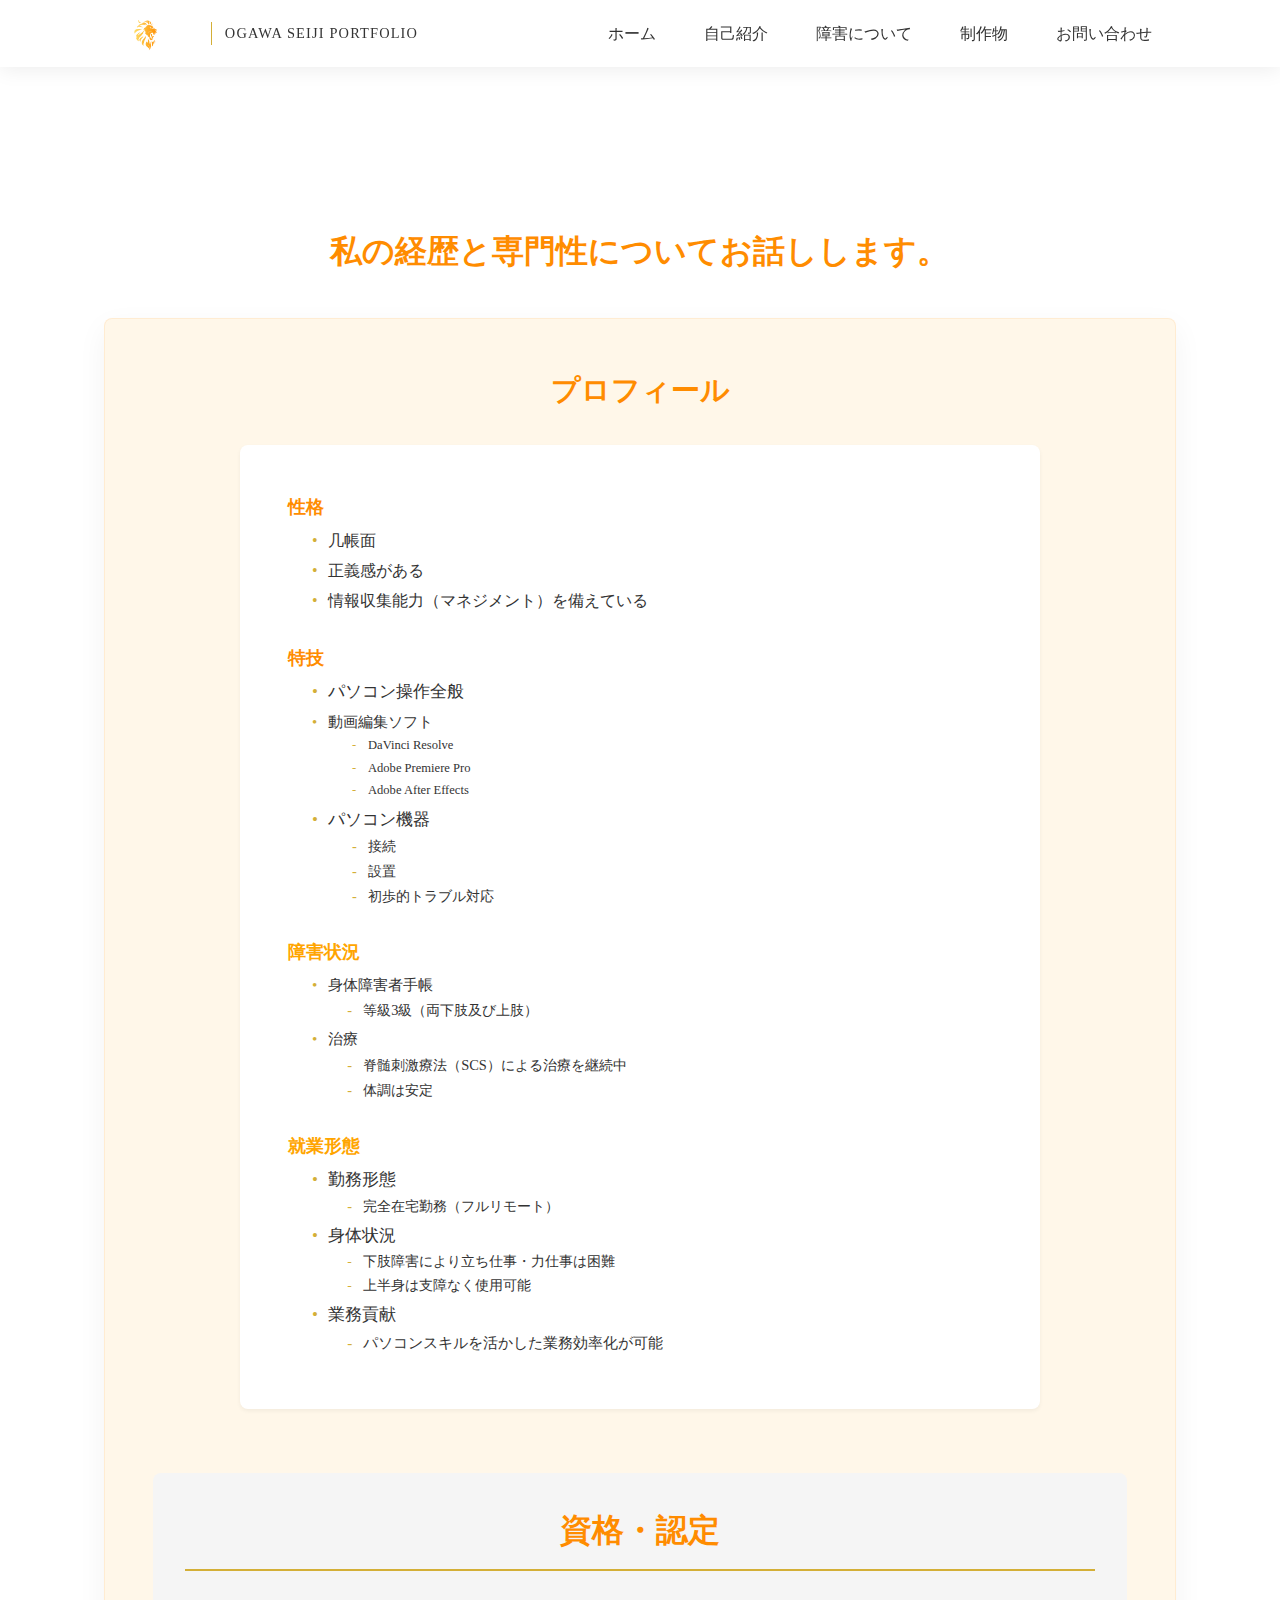
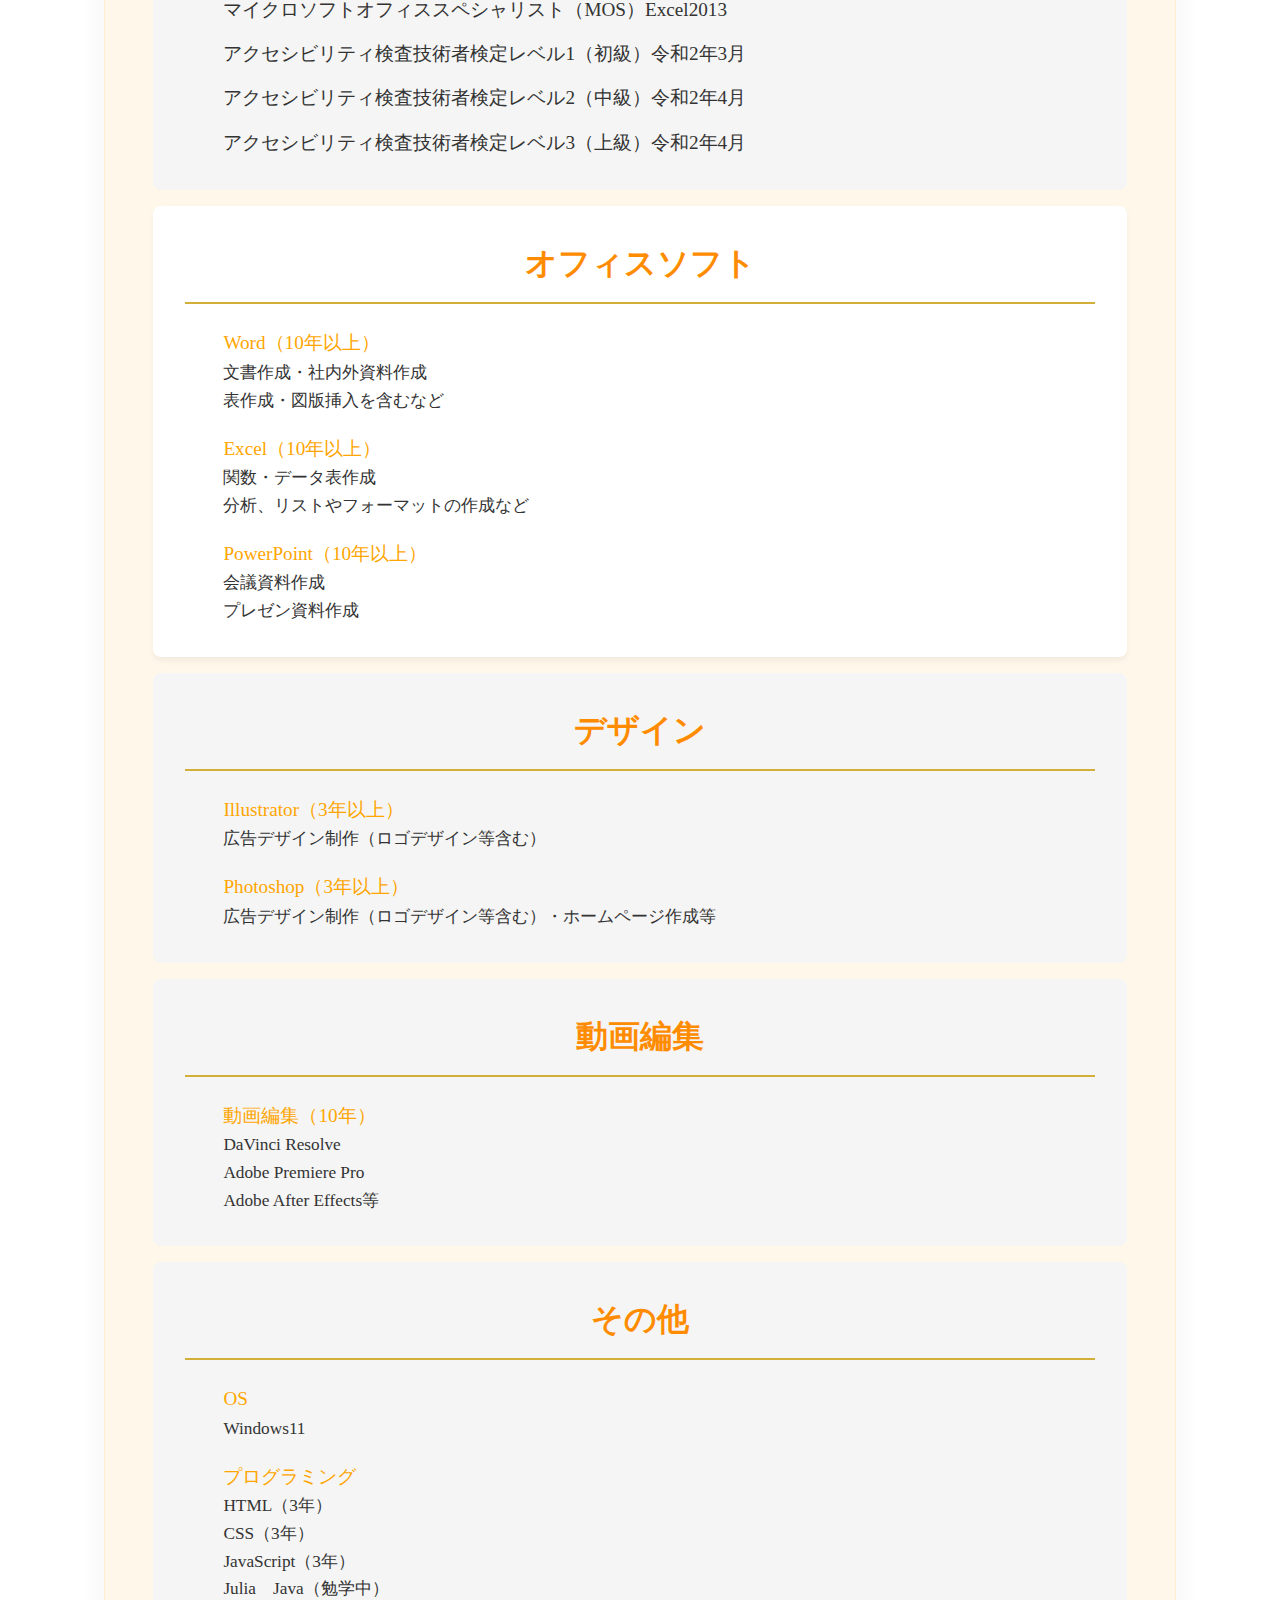
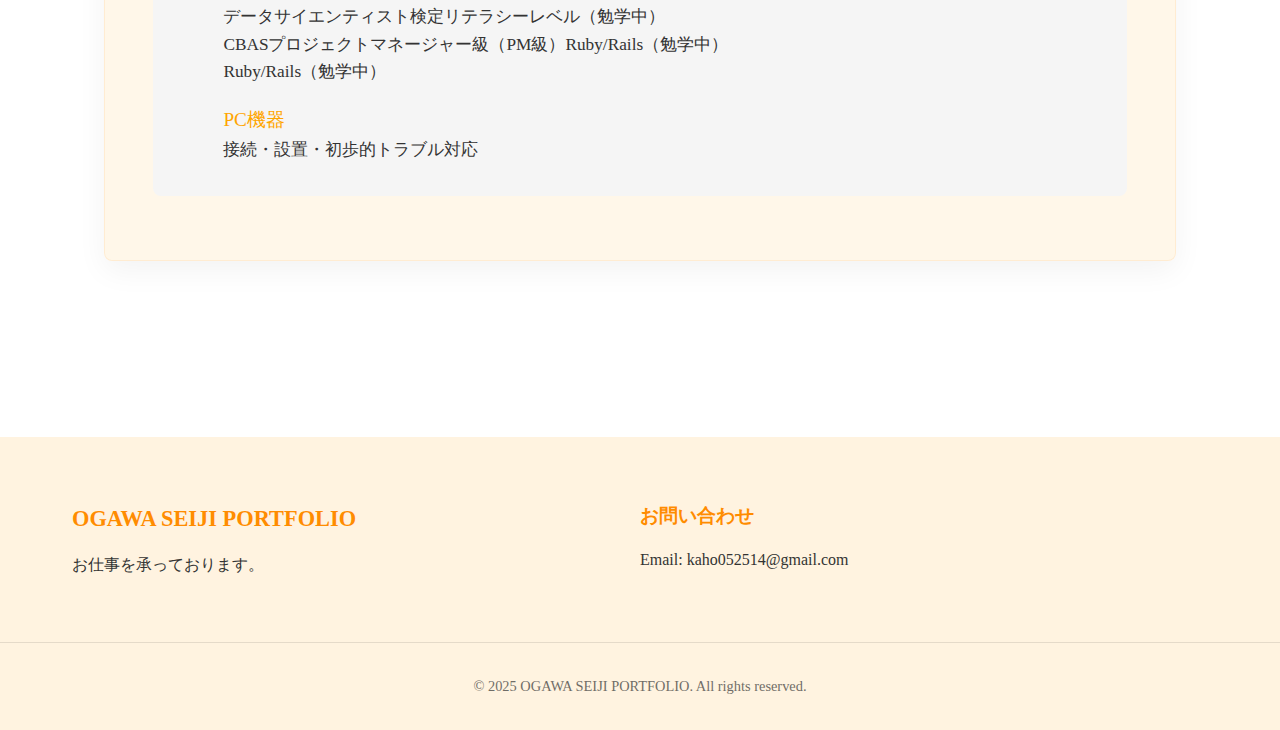
<file: about.html>
<!DOCTYPE html>
<html lang="ja">
<head>
    <meta charset="UTF-8">
    <meta name="viewport" content="width=device-width, initial-scale=1.0">
    <title>自己紹介 - OGAWA SEIJI PORTFOLIO</title>
    <link rel="stylesheet" href="styles.css">
    <link rel="canonical" href="/about.html" />
    <meta property="og:url" content="/about.html" />
</head>
<body>
    <header>
        <nav>
            <div class="logo">
                <img src="2024-12-02_21h39_19.png" alt="ロゴ">
                <h1 class="site-title">OGAWA SEIJI PORTFOLIO</h1>
            </div>
            <ul class="nav-links">
                <li><a href="index.html">ホーム</a></li>
                <li><a href="about.html" class="active">自己紹介</a></li>
                <li><a href="disability.html">障害について</a></li>
                <li><a href="works.html">制作物</a></li>
                <li><a href="contact.html">お問い合わせ</a></li>
            </ul>
        </nav>
    </header>

    <main>
        <div class="background-decoration"></div>
        <section class="section about-section">
            <h2>私の経歴と専門性についてお話しします。</h2>

            <div class="content">
                <section class="about-intro">
                    <h3>プロフィール</h3>
                    <div class="profile-content">
                        <ul class="profile-list">
                            <li>性格
                                <ul style="font-size: 1.2em;">
                                    <li style="font-size: 0.75em;">几帳面</li>
                                    <li style="font-size: 0.75em;">正義感がある</li>
                                    <li style="font-size: 0.75em;">情報収集能力（マネジメント）を備えている</li>
                                </ul>
                            </li>
                            <li>特技
                                <ul style="font-size: 1.2em;">
                                    <li style="font-size: 0.8em;">パソコン操作全般</li>
                                    <li style="font-size: 0.7em;">動画編集ソフト
                                        <ul>
                                            <li style="font-size: 0.85em;">DaVinci Resolve</li>
                                            <li style="font-size: 0.85em;">Adobe Premiere Pro</li>
                                            <li style="font-size: 0.85em;">Adobe After Effects</li>
                                        </ul>
                                    </li>
                                    <li style="font-size: 0.8em;">パソコン機器
                                        <ul>
                                            <li style="font-size: 0.85em;">接続</li>
                                            <li style="font-size: 0.85em;">設置</li>
                                            <li style="font-size: 0.85em;">初歩的トラブル対応</li>
                                        </ul>
                                    </li>
                                </ul>
                            </li>
                            <li style="color: #FFA500;">障害状況
                                <ul style="font-size: 1.2em;">
                                    <li>身体障害者手帳
                                        <ul>
                                            <li style="font-size: 0.95em;">等級3級（両下肢及び上肢）</li>
                                        </ul>
                                    </li>
                                    <li>治療
                                        <ul>
                                            <li style="font-size: 0.95em;">脊髄刺激療法（SCS）による治療を継続中</li>
                                            <li style="font-size: 0.95em;">体調は安定</li>
                                        </ul>
                                    </li>
                                </ul>
                            </li>
                            <li style="color: #FFA500;">就業形態
                                <ul style="font-size: 1.2em;">
                                    <li style="font-size: 0.8em;">勤務形態
                                        <ul>
                                            <li style="font-size: 0.85em;">完全在宅勤務（フルリモート）</li>
                                        </ul>
                                    </li>
                                    <li style="font-size: 0.8em;">身体状況
                                        <ul>
                                            <li style="font-size: 0.8em;">下肢障害により立ち仕事・力仕事は困難</li>
                                            <li style="font-size: 0.8em;">上半身は支障なく使用可能</li>
                                        </ul>
                                    </li>
                                    <li style="font-size: 0.8em;">業務貢献
                                        <ul>
                                            <li style="font-size: 0.9em;">パソコンスキルを活かした業務効率化が可能</li>
                                        </ul>
                                    </li>
                                </ul>
                            </li>
                        </ul>
                    </div>
                </section>



                <section class="skill-category" style="margin-top: 2em;">
                    <h3 style="text-align: center;">資格・認定</h3>
                    <ul style="text-align: left; font-size: 1.2em; list-style-type: none; margin-left: 2em;">
                        <li style="margin-top: 0.7em;">マイクロソフトオフィススペシャリスト（MOS）Excel2013</li>
                        <li style="margin-top: 0.7em;">アクセシビリティ検査技術者検定レベル1（初級）令和2年3月</li>
                        <li style="margin-top: 0.7em;">アクセシビリティ検査技術者検定レベル2（中級）令和2年4月</li>
                        <li style="margin-top: 0.7em;">アクセシビリティ検査技術者検定レベル3（上級）令和2年4月</li>
                    </ul>
                </section>

                <section class="skill-category">
                    <h3 style="text-align: center;">オフィスソフト</h3>
                    <ul style="text-align: left; font-size: 1.2em; list-style-type: none; margin-left: 2em;">
                        <li style="margin-top: 1em; color: #FFA500;">Word（10年以上）</li>
                        <li style="font-size: 0.9em;">文書作成・社内外資料作成</li>
                        <li style="font-size: 0.9em;">表作成・図版挿入を含むなど</li>
                        <li style="margin-top: 1em; color: #FFA500;">Excel（10年以上）</li>
                        <li style="font-size: 0.9em;">関数・データ表作成</li>
                        <li style="font-size: 0.9em;">分析、リストやフォーマットの作成など</li>
                        <li style="margin-top: 1em; color: #FFA500;">PowerPoint（10年以上）</li>
                        <li style="font-size: 0.9em;">会議資料作成</li>
                        <li style="font-size: 0.9em;">プレゼン資料作成</li>
                    </ul>
                </section>

                <section class="skill-category">
                    <h3 style="text-align: center;">デザイン</h3>
                    <ul style="text-align: left; font-size: 1.2em; list-style-type: none; margin-left: 2em;">
                        <li style="margin-top: 1em; color: #FFA500;">Illustrator（3年以上）</li>
                        <li style="font-size: 0.9em;">広告デザイン制作（ロゴデザイン等含む）</li>
                        <li style="margin-top: 1em; color: #FFA500;">Photoshop（3年以上）</li>
                        <li style="font-size: 0.9em;">広告デザイン制作（ロゴデザイン等含む）・ホームページ作成等</li>
                    </ul>
                </section>

                <section class="skill-category">
                    <h3 style="text-align: center;">動画編集</h3>
                    <ul style="text-align: left; font-size: 1.2em; list-style-type: none; margin-left: 2em;">
                        <li style="margin-top: 1em; color: #FFA500;">動画編集（10年）</li>
                        <li style="font-size: 0.9em;">DaVinci Resolve</li>
                        <li style="font-size: 0.9em;">Adobe Premiere Pro</li>
                        <li style="font-size: 0.9em;">Adobe After Effects等</li>
                    </ul>
                </section>

                <section class="skill-category">
                    <h3 style="text-align: center;">その他</h3>
                    <ul style="text-align: left; font-size: 1.2em; list-style-type: none; margin-left: 2em;">
                        <li style="margin-top: 1em; color: #FFA500;">OS</li>
                        <li style="font-size: 0.9em;">Windows11</li>
                        <li style="margin-top: 1em; color: #FFA500;">プログラミング</li>
                        <li style="font-size: 0.9em;">HTML（3年）</li>
                        <li style="font-size: 0.9em;">CSS（3年）</li>
                        <li style="font-size: 0.9em;">JavaScript（3年）</li>
                        <li style="font-size: 0.9em;">Julia　Java（勉学中）</li>
                        <li style="font-size: 0.9em;">データサイエンティスト検定リテラシーレベル（勉学中）</li>
                        <li style="font-size: 0.9em;">CBASプロジェクトマネージャー級（PM級）Ruby/Rails（勉学中）</li>
                        <li style="font-size: 0.9em;">Ruby/Rails（勉学中）</li>
                        <li style="margin-top: 1em; color: #FFA500;">PC機器</li>
                        <li style="font-size: 0.9em;">接続・設置・初歩的トラブル対応</li>
                    </ul>
                </section>

    </main>
    <footer class="footer">
        <div class="footer-content">
            <div class="footer-info">
                <h3>OGAWA SEIJI PORTFOLIO</h3>
                <p>お仕事を承っております。</p>
            </div>

            <div class="footer-contact">
                <h4>お問い合わせ</h4>
                <p>Email: kaho052514@gmail.com</p>
            </div>
        </div>
        <div class="footer-bottom">
            <p>&copy; 2025 OGAWA SEIJI PORTFOLIO. All rights reserved.</p>
        </div>
    </footer>

</body>
</html>
</file>
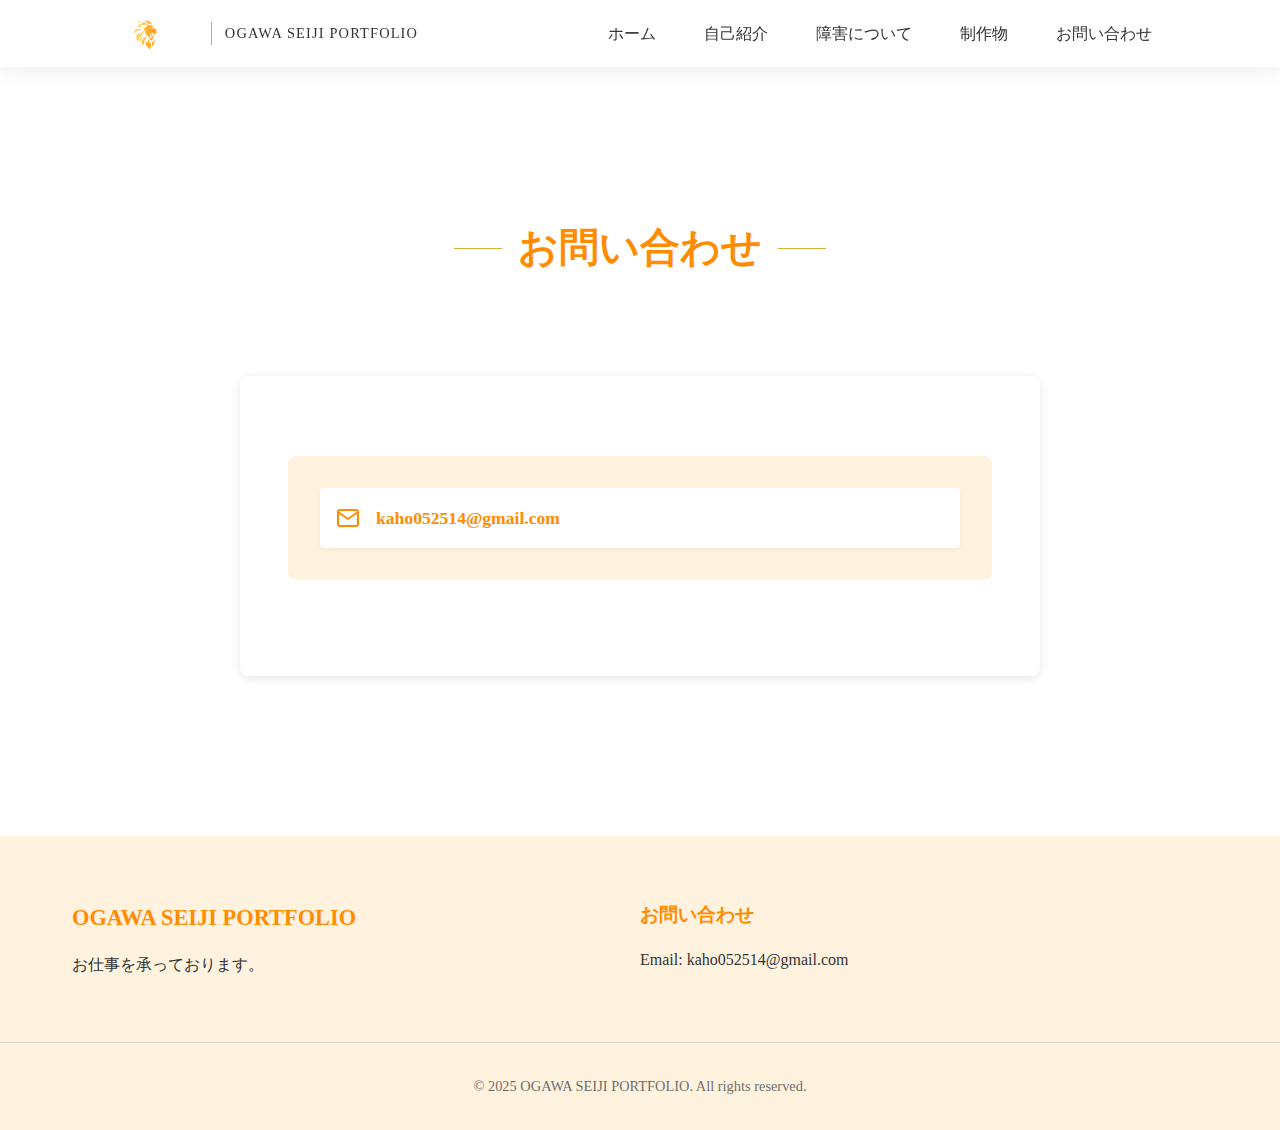
<file: contact.html>
<!DOCTYPE html>
<html lang="ja">
  <head>
    <meta charset="UTF-8" />
    <meta name="viewport" content="width=device-width, initial-scale=1.0" />
    <title>お問い合わせ - OGAWA SEIJI PORTFOLIO</title>
    <link rel="stylesheet" href="styles.css" />
    <link rel="canonical" href="/contact.html" />
    <meta property="og:url" content="/contact.html" />
  </head>
  <body>
    <header>
      <nav>
        <div class="logo">
          <img src="2024-12-02_21h39_19.png" alt="ロゴ" />
          <h1 class="site-title">OGAWA SEIJI PORTFOLIO</h1>
        </div>
        <ul class="nav-links">
          <li><a href="index.html">ホーム</a></li>
          <li><a href="about.html">自己紹介</a></li>
          <li><a href="disability.html">障害について</a></li>
          <li><a href="works.html">制作物</a></li>
          <li><a href="contact.html" class="active">お問い合わせ</a></li>
        </ul>
      </nav>
    </header>

    <main>
      <section class="section contact-section">
        <h2>お問い合わせ</h2>
        <div class="contact-container">
          <div class="contact-info">
            <div class="contact-methods">
              <div class="contact-method">
                <img src="email-icon.svg" alt="メールアイコン" class="contact-icon" />
                <a href="mailto:kaho052514@gmail.com" class="contact-link"> kaho052514@gmail.com </a>
              </div>
            </div>
          </div>
        </div>
      </section>
    </main>

    <footer class="footer">
      <div class="footer-content">
        <div class="footer-info">
          <h3>OGAWA SEIJI PORTFOLIO</h3>
          <p>お仕事を承っております。</p>
        </div>

        <div class="footer-contact">
          <h4>お問い合わせ</h4>
          <p>Email: kaho052514@gmail.com</p>
        </div>
      </div>
      <div class="footer-bottom">
        <p>&copy; 2025 OGAWA SEIJI PORTFOLIO. All rights reserved.</p>
      </div>
    </footer>
  </body>
</html>
</file>
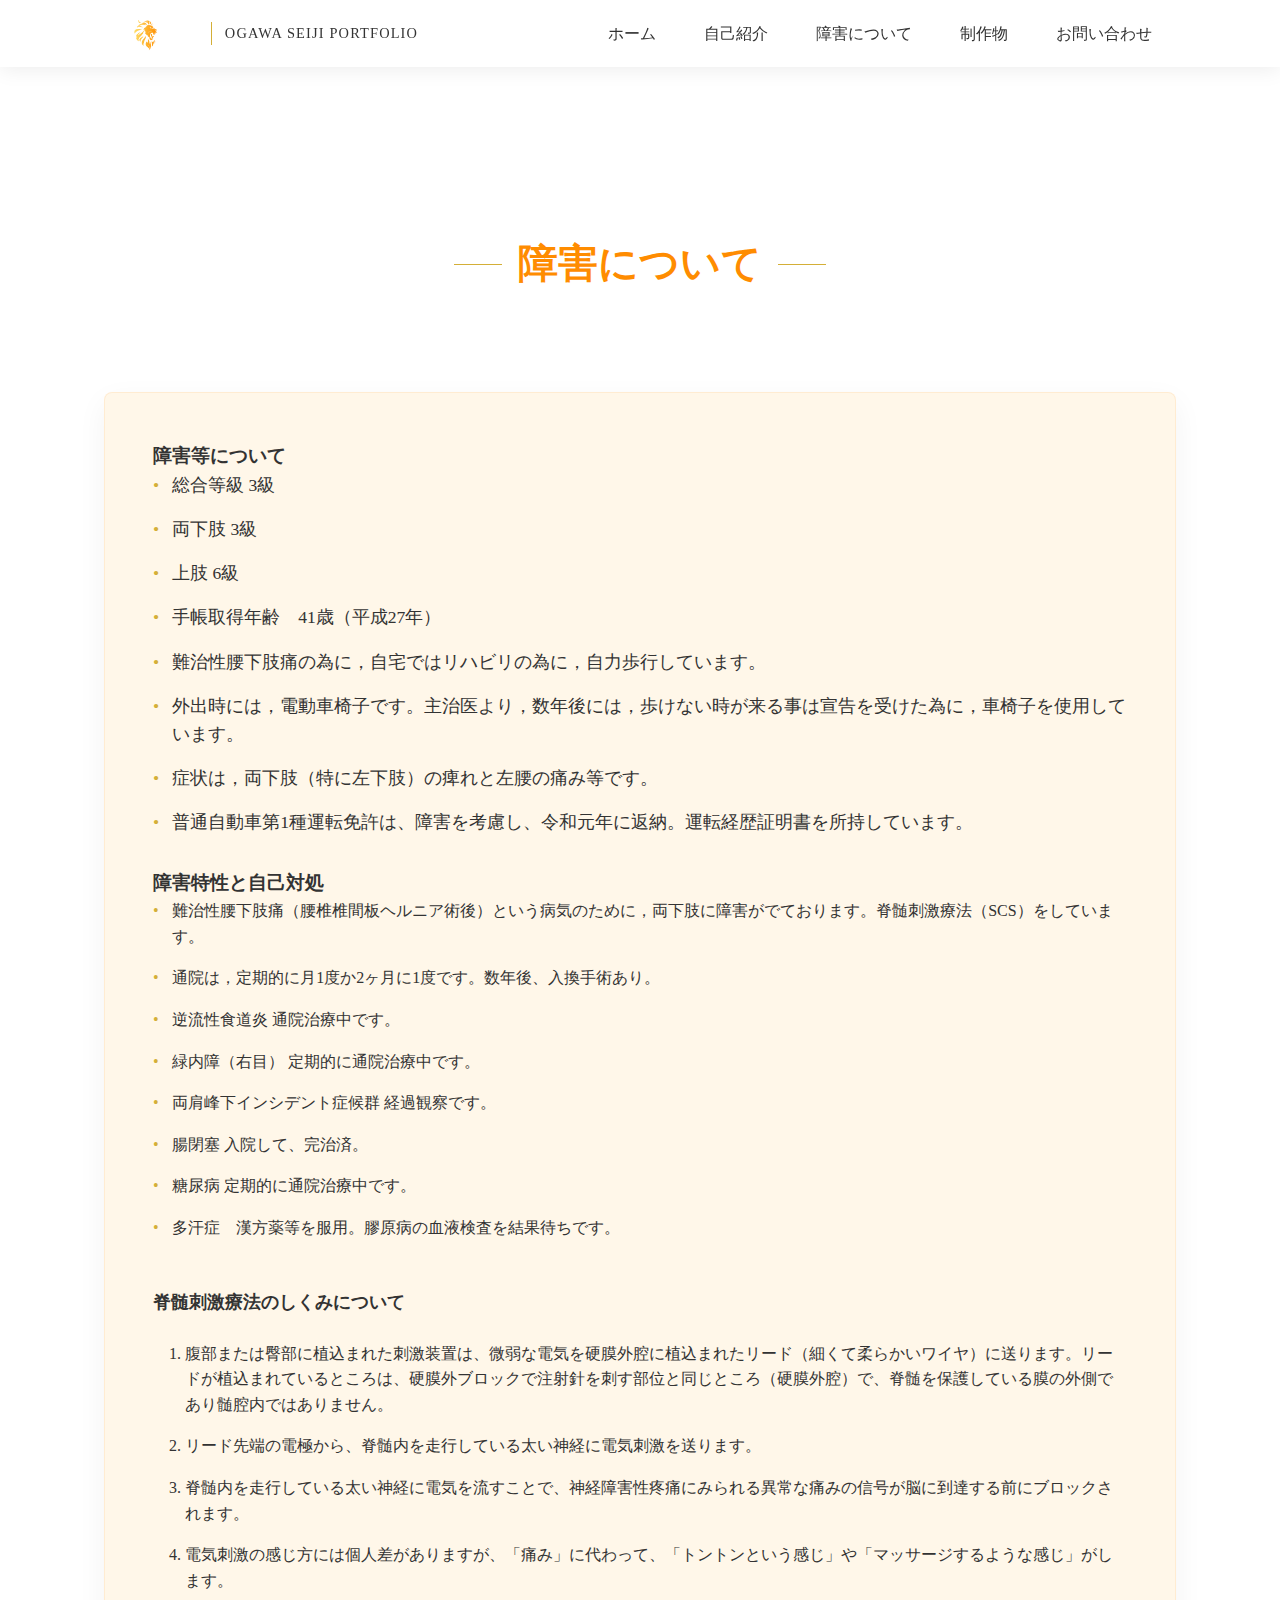
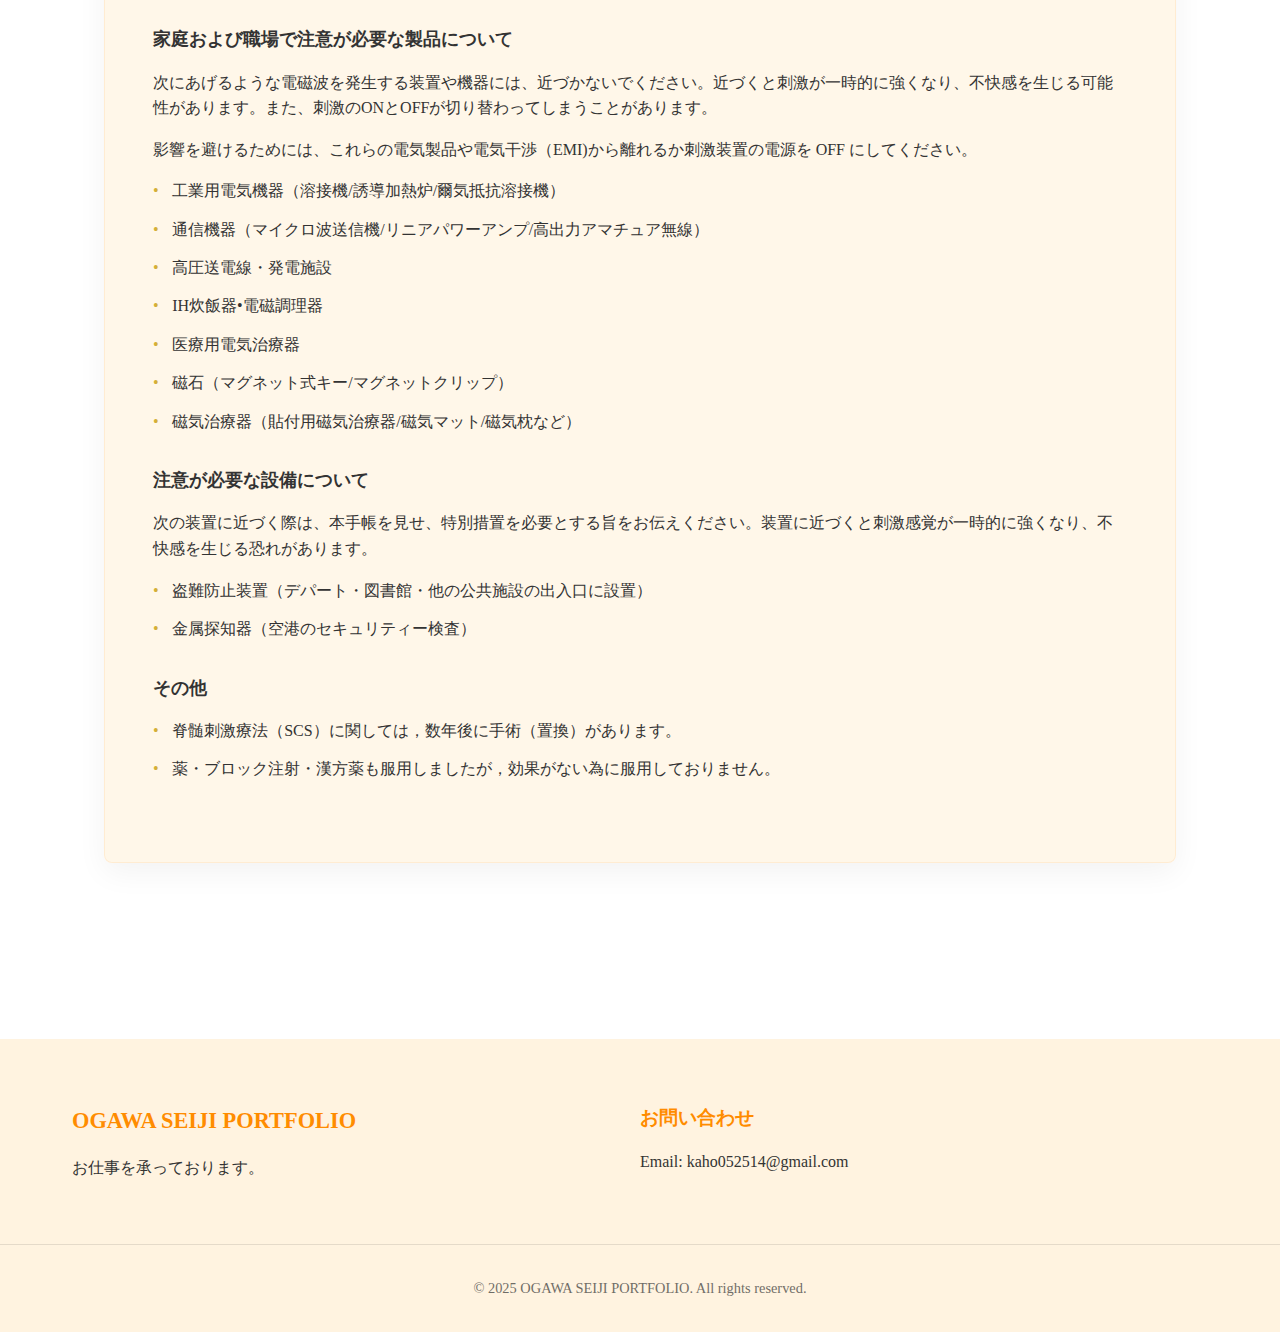
<file: disability.html>
<!DOCTYPE html>
<html lang="ja">
  <head>
    <meta charset="UTF-8" />
    <meta name="viewport" content="width=device-width, initial-scale=1.0" />
    <title>障害について - seiji-portfolio.com</title>
    <link rel="stylesheet" href="styles.css" />
    <link rel="canonical" href="https://seiji-portfolio.com/disability.html" />
    <meta property="og:url" content="https://seiji-portfolio.com/disability.html" />
  </head>
  <body>
    <header>
      <nav>
        <div class="logo">
          <img src="2024-12-02_21h39_19.png" alt="ロゴ" />
          <h1 class="site-title">OGAWA SEIJI PORTFOLIO</h1>
        </div>
        <ul class="nav-links">
          <li><a href="index.html">ホーム</a></li>
          <li><a href="about.html">自己紹介</a></li>
          <li><a href="disability.html" class="active">障害について</a></li>
          <li><a href="works.html">制作物</a></li>
          <li><a href="contact.html">お問い合わせ</a></li>
        </ul>
      </nav>
    </header>

    <main>
      <div class="background-decoration"></div>
      <section class="section disability-section">
        <h2>障害について</h2>
        <div class="content">
          <section class="disability-description">
            <h3>障害等について</h3>
            <div class="disability-details">
              <ul class="disability-list">
                <li>総合等級 3級</li>
                <li>両下肢 3級</li>
                <li>上肢 6級</li>
                <li>手帳取得年齢　41歳（平成27年）</li>
                <li>難治性腰下肢痛の為に，自宅ではリハビリの為に，自力歩行しています。</li>
                <li>外出時には，電動車椅子です。主治医より，数年後には，歩けない時が来る事は宣告を受けた為に，車椅子を使用しています。</li>
                <li>症状は，両下肢（特に左下肢）の痺れと左腰の痛み等です。</li>
                <li>普通自動車第1種運転免許は、障害を考慮し、令和元年に返納。運転経歴証明書を所持しています。</li>
              </ul>
            </div>
          </section>

          <section class="disability-characteristics">
            <h3>障害特性と自己対処</h3>
            <ul>
              <li>難治性腰下肢痛（腰椎椎間板ヘルニア術後）という病気のために，両下肢に障害がでております。脊髄刺激療法（SCS）をしています。</li>
              <li>通院は，定期的に月1度か2ヶ月に1度です。数年後、入換手術あり。</li>
              <li>逆流性食道炎 通院治療中です。</li>
              <li>緑内障（右目） 定期的に通院治療中です。</li>
              <li>両肩峰下インシデント症候群 経過観察です。</li>
              <li>腸閉塞 入院して、完治済。</li>
              <li>糖尿病 定期的に通院治療中です。</li>
              <li>多汗症　漢方薬等を服用。膠原病の血液検査を結果待ちです。</li>
            </ul>
          </section>

          <section class="scs-therapy">
            <h3>脊髄刺激療法のしくみについて</h3>
            <div class="scs-mechanism">
              <ol class="mechanism-list">
                <li>腹部または臀部に植込まれた刺激装置は、微弱な電気を硬膜外腔に植込まれたリード（細くて柔らかいワイヤ）に送ります。リードが植込まれているところは、硬膜外ブロックで注射針を刺す部位と同じところ（硬膜外腔）で、脊髄を保護している膜の外側であり髄腔内ではありません。</li>
                <li>リード先端の電極から、脊髄内を走行している太い神経に電気刺激を送ります。</li>
                <li>脊髄内を走行している太い神経に電気を流すことで、神経障害性疼痛にみられる異常な痛みの信号が脳に到達する前にブロックされます。</li>
                <li>電気刺激の感じ方には個人差がありますが、「痛み」に代わって、「トントンという感じ」や「マッサージするような感じ」がします。</li>
              </ol>
            </div>

            <h4>家庭および職場で注意が必要な製品について</h4>
            <p class="caution-note">次にあげるような電磁波を発生する装置や機器には、近づかないでください。近づくと刺激が一時的に強くなり、不快感を生じる可能性があります。また、刺激のONとOFFが切り替わってしまうことがあります。</p>
            <p class="caution-note">影響を避けるためには、これらの電気製品や電気干渉（EMI)から離れるか刺激装置の電源を OFF にしてください。</p>
            <ul class="caution-list">
              <li>工業用電気機器（溶接機/誘導加熱炉/爾気抵抗溶接機）</li>
              <li>通信機器（マイクロ波送信機/リニアパワーアンプ/高出力アマチュア無線）</li>
              <li>高圧送電線・発電施設</li>
              <li>IH炊飯器•電磁調理器</li>
              <li>医療用電気治療器</li>
              <li>磁石（マグネット式キー/マグネットクリップ）</li>
              <li>磁気治療器（貼付用磁気治療器/磁気マット/磁気枕など）</li>
            </ul>

            <h4>注意が必要な設備について</h4>
            <p class="caution-note">次の装置に近づく際は、本手帳を見せ、特別措置を必要とする旨をお伝えください。装置に近づくと刺激感覚が一時的に強くなり、不快感を生じる恐れがあります。</p>
            <ul class="caution-list">
              <li>盗難防止装置（デパート・図書館・他の公共施設の出入口に設置）</li>
              <li>金属探知器（空港のセキュリティー検査）</li>
            </ul>

            <h4>その他</h4>
            <ul class="other-list">
              <li>脊髄刺激療法（SCS）に関しては，数年後に手術（置換）があります。</li>
              <li>薬・ブロック注射・漢方薬も服用しましたが，効果がない為に服用しておりません。</li>
            </ul>
          </section>
        </div>
      </section>
    </main>
    <footer class="footer">
      <div class="footer-content">
        <div class="footer-info">
          <h3>OGAWA SEIJI PORTFOLIO</h3>
          <p>お仕事を承っております。</p>
        </div>

        <div class="footer-contact">
          <h4>お問い合わせ</h4>
          <p>Email: kaho052514@gmail.com</p>
        </div>
      </div>
      <div class="footer-bottom">
        <p>&copy; 2025 OGAWA SEIJI PORTFOLIO. All rights reserved.</p>
      </div>
    </footer>
  </body>
</html>
</file>
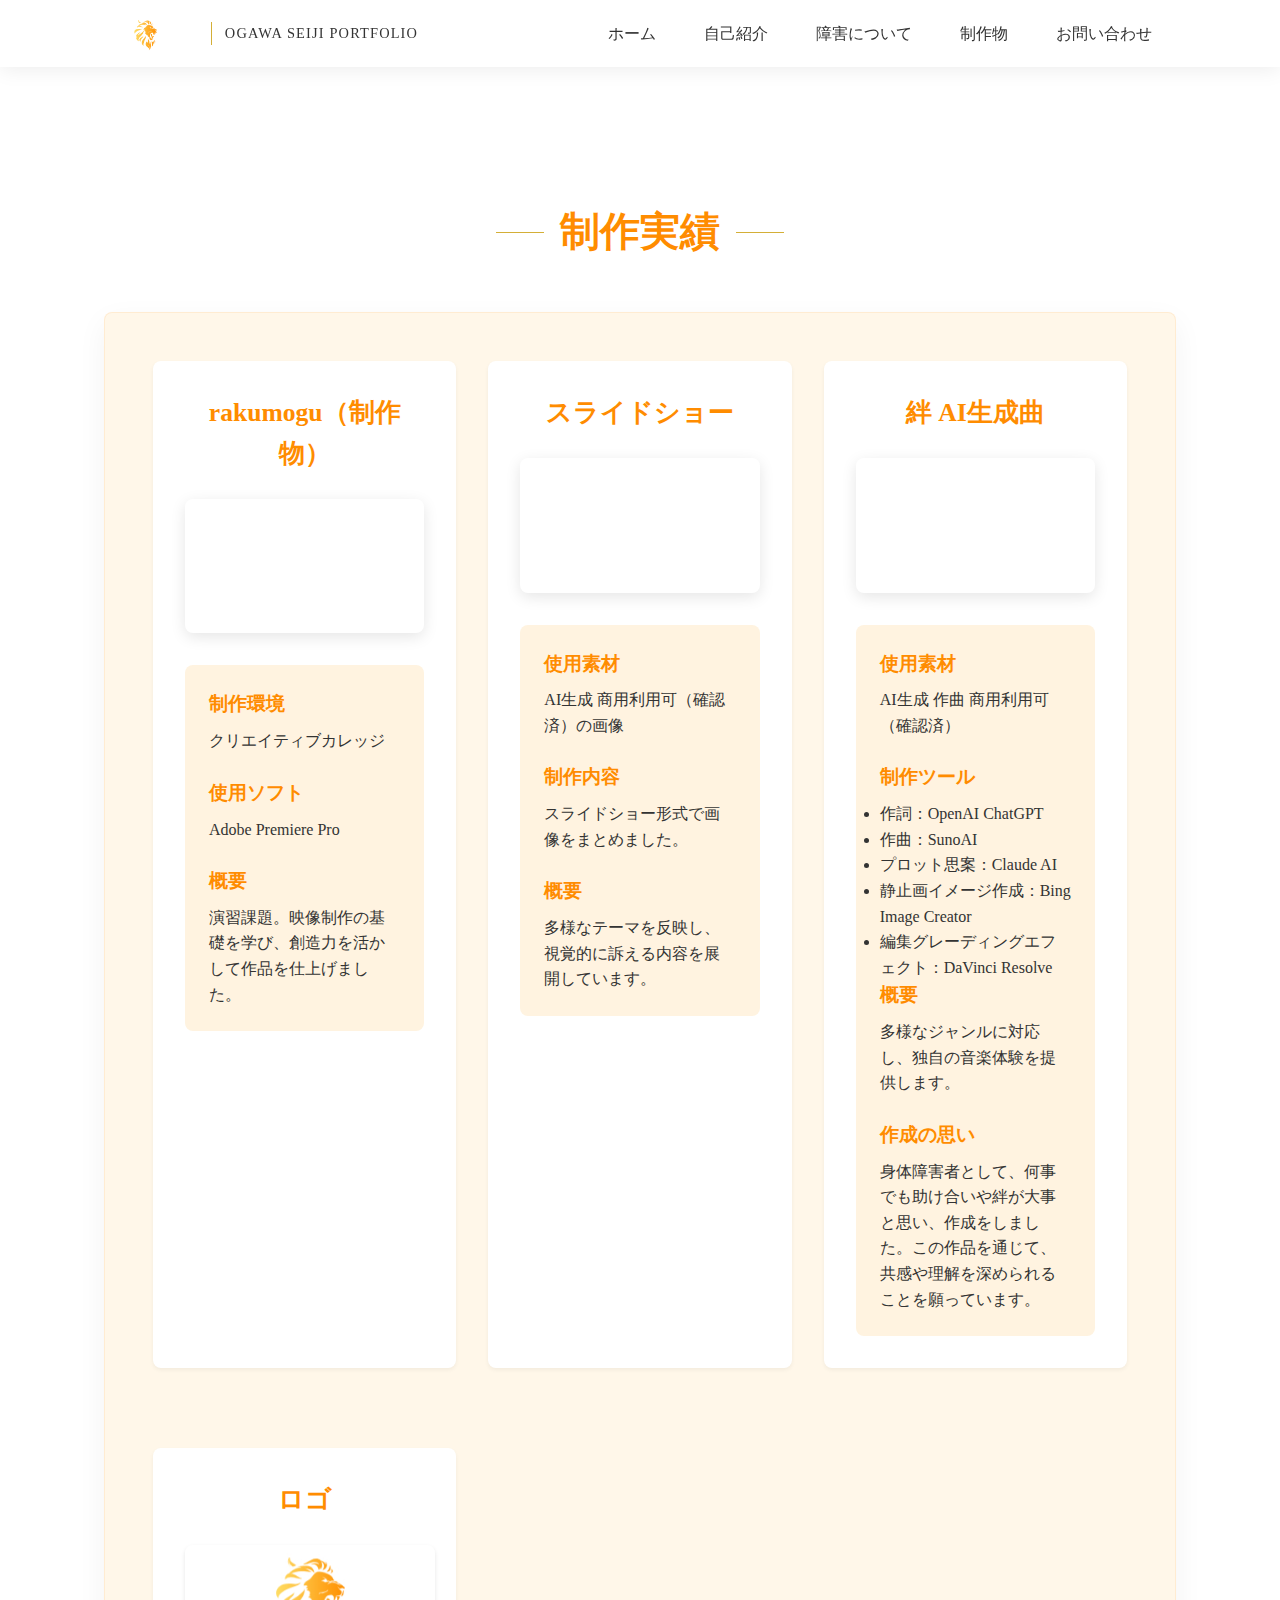
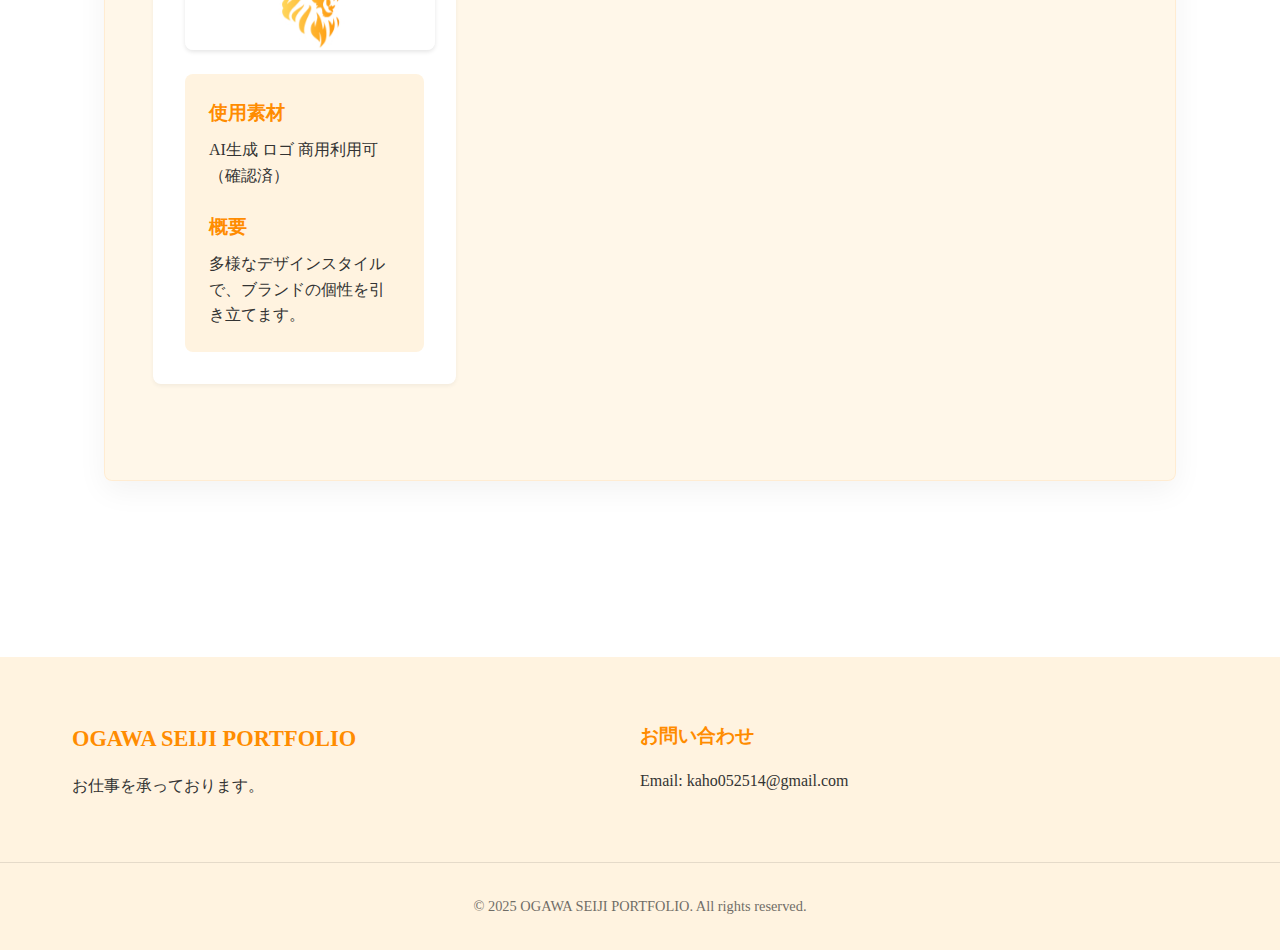
<file: works.html>
<!DOCTYPE html>
<html lang="ja">
  <head>
    <meta charset="UTF-8" />
    <meta name="viewport" content="width=device-width, initial-scale=1.0" />
    <title>制作物 - seiji-portfolio.com</title>
    <link rel="stylesheet" href="styles.css" />
    <link rel="canonical" href="https://seiji-portfolio.com/works.html" />
    <meta property="og:url" content="https://seiji-portfolio.com/works.html" />
  </head>
  <body>
    <header>
      <nav>
        <div class="logo">
          <img src="2024-12-02_21h39_19.png" alt="ロゴ" />
          <h1 class="site-title">OGAWA SEIJI PORTFOLIO</h1>
        </div>
        <ul class="nav-links">
          <li><a href="index.html">ホーム</a></li>
          <li><a href="about.html">自己紹介</a></li>
          <li><a href="disability.html">障害について</a></li>
          <li><a href="works.html" class="active">制作物</a></li>
          <li><a href="contact.html">お問い合わせ</a></li>
        </ul>
      </nav>
    </header>

    <main>
      <div class="background-decoration"></div>
      <section class="section works-section">
        <h2>制作実績</h2>
        <div class="content">
          <div class="works-grid">
            <div class="work-item">
              <h3>rakumogu（制作物）</h3>
              <div class="video-container">
                <iframe width="560" height="315" src="https://www.youtube.com/embed/d_UgpRbfTL0" title="動画制作例 1" frameborder="0" allow="accelerometer; autoplay; clipboard-write; encrypted-media; gyroscope; picture-in-picture" allowfullscreen> </iframe>
              </div>
              <div class="work-description">
                <h4>制作環境</h4>
                <p>クリエイティブカレッジ</p>
                <h4>使用ソフト</h4>
                <p>Adobe Premiere Pro</p>
                <h4>概要</h4>
                <p>演習課題。映像制作の基礎を学び、創造力を活かして作品を仕上げました。</p>
              </div>
            </div>

            <div class="work-item">
              <h3>スライドショー</h3>
              <div class="video-container">
                <iframe width="560" height="315" src="https://www.youtube.com/embed/KKllYXAOH48" title="動画制作例 2" frameborder="0" allow="accelerometer; autoplay; clipboard-write; encrypted-media; gyroscope; picture-in-picture" allowfullscreen> </iframe>
              </div>
              <div class="work-description">
                <h4>使用素材</h4>
                <p>AI生成 商用利用可（確認済）の画像</p>
                <h4>制作内容</h4>
                <p>スライドショー形式で画像をまとめました。</p>
                <h4>概要</h4>
                <p>多様なテーマを反映し、視覚的に訴える内容を展開しています。</p>
              </div>
            </div>

            <div class="work-item">
              <h3>絆 AI生成曲</h3>
              <div class="video-container">
                <iframe width="560" height="315" src="https://www.youtube.com/embed/BE_C6V_am5E" title="動画制作例 3" frameborder="0" allow="accelerometer; autoplay; clipboard-write; encrypted-media; gyroscope; picture-in-picture" allowfullscreen> </iframe>
              </div>
              <div class="work-description">
                <h4>使用素材</h4>
                <p>AI生成 作曲 商用利用可（確認済）</p>
                <h4>制作ツール</h4>
                <ul>
                  <li>作詞：OpenAI ChatGPT</li>
                  <li>作曲：SunoAI</li>
                  <li>プロット思案：Claude AI</li>
                  <li>静止画イメージ作成：Bing Image Creator</li>
                  <li>編集グレーディングエフェクト：DaVinci Resolve</li>
                </ul>
                <h4>概要</h4>
                <p>多様なジャンルに対応し、独自の音楽体験を提供します。</p>
                <h4>作成の思い</h4>
                <p>身体障害者として、何事でも助け合いや絆が大事と思い、作成をしました。この作品を通じて、共感や理解を深められることを願っています。</p>
              </div>
            </div>

            <div class="work-item">
              <h3>ロゴ</h3>
              <div class="image-gallery">
                <figure class="gallery-item">
                  <img src="2024-12-02_21h39_19.png" alt="ポートフォリオサイトのロゴデザイン" />
                  <figcaption>
                    <h4>ポートフォリオロゴ</h4>
                    <p>Adobe Illustrator使用</p>
                  </figcaption>
                </figure>
              </div>
              <div class="work-description">
                <h4>使用素材</h4>
                <p>AI生成 ロゴ 商用利用可（確認済）</p>
                <h4>概要</h4>
                <p>多様なデザインスタイルで、ブランドの個性を引き立てます。</p>
              </div>
            </div>
          </div>
        </div>
      </section>
    </main>
    <footer class="footer">
      <div class="footer-content">
        <div class="footer-info">
          <h3>OGAWA SEIJI PORTFOLIO</h3>
          <p>お仕事を承っております。</p>
        </div>

        <div class="footer-contact">
          <h4>お問い合わせ</h4>
          <p>Email: kaho052514@gmail.com</p>
        </div>
      </div>
      <div class="footer-bottom">
        <p>&copy; 2025 OGAWA SEIJI PORTFOLIO. All rights reserved.</p>
      </div>
    </footer>
  </body>
</html>
</file>
<file: styles.css>
:root {
  --primary-color: #ff8c00;
  --secondary-color: #fff3e0;
  --text-color: #333333;
  --gold-accent: #d4af37;
}

* {
  margin: 0;
  padding: 0;
  box-sizing: border-box;
}

body {
  font-family: "游明朝", YuMincho, "ヒラギノ明朝 ProN W3", "Hiragino Mincho ProN", "HG明朝E", serif;
  color: var(--text-color);
  line-height: 1.6;
}

header {
  background-color: rgba(255, 255, 255, 0.95);
  backdrop-filter: blur(5px);
  box-shadow: 0 2px 20px rgba(0, 0, 0, 0.08);
  position: fixed;
  width: 100%;
  top: 0;
  z-index: 1000;
}

nav {
  display: flex;
  justify-content: space-between;
  align-items: center;
  padding: 1rem 5%;
  max-width: 1200px;
  margin: 0 auto;
}

.logo img {
  height: 35px;
  width: auto;
  object-fit: contain;
}

.nav-links {
  display: flex;
  list-style: none;
}

.nav-links li a {
  color: var(--text-color);
  text-decoration: none;
  padding: 0.5rem 0;
  margin: 0 1.5rem;
  transition: color 0.3s;
  position: relative;
}

.nav-links li a::after {
  content: "";
  position: absolute;
  bottom: 0;
  left: 0;
  width: 0;
  height: 1px;
  background: var(--gold-accent);
  transition: width 0.3s ease;
}

.nav-links li a:hover::after {
  width: 100%;
}

.section {
  padding: 5rem 5%;
  max-width: 1200px;
  margin: 0 auto;
}

h2 {
  font-size: 2.5rem;
  color: var(--primary-color);
  margin-bottom: 2rem;
  text-align: center;
  position: relative;
  display: inline-block;
  padding: 0 4rem;
  margin: 0 auto 3rem;
}

h2::before,
h2::after {
  content: "";
  position: absolute;
  top: 50%;
  width: 3rem;
  height: 1px;
  background: var(--gold-accent);
}

h2::before {
  left: 0;
}

h2::after {
  right: 0;
}

.content {
  max-width: 1200px;
  margin: 0 auto;
  padding: 3rem;
  background-color: rgba(255, 243, 224, 0.7);
  border: 1px solid rgba(255, 140, 0, 0.1);
  box-shadow: 0 10px 30px rgba(0, 0, 0, 0.05);
  border-radius: 8px;
}

.works-grid {
  display: grid;
  grid-template-columns: repeat(auto-fit, minmax(300px, 1fr));
  gap: 2rem;
}

.contact-form {
  display: flex;
  flex-direction: column;
  gap: 2rem;
  max-width: 600px;
  margin: 0 auto;
  padding: 2rem;
}

.form-group {
  display: flex;
  flex-direction: column;
  gap: 0.8rem;
}

.contact-form label {
  font-size: 1.1rem;
  color: var(--primary-color);
  font-weight: bold;
}

.contact-form input,
.contact-form textarea {
  padding: 1.2rem;
  border: 1px solid #ddd;
  border-radius: 4px;
  font-family: inherit;
  font-size: 1rem;
  line-height: 1.6;
}

.contact-form textarea {
  min-height: 200px;
  resize: vertical;
}

.contact-form button {
  margin-top: 1rem;
  padding: 1.2rem 2.5rem;
  font-size: 1.1rem;
}

button {
  background: linear-gradient(135deg, var(--primary-color), #ffa500);
  box-shadow: 0 4px 15px rgba(255, 140, 0, 0.2);
  color: white;
  padding: 1rem 2rem;
  border: none;
  border-radius: 4px;
  cursor: pointer;
  transition: background-color 0.3s;
}

button:hover {
  background-color: #ff7000;
}

@media (max-width: 768px) {
  .nav-links {
    display: none;
  }

  h2 {
    font-size: 2rem;
  }

  .logo img {
    height: 30px;
  }
}

.logo {
  display: flex;
  align-items: center;
  gap: 1.5rem;
}

.site-title {
  font-size: 0.9rem;
  font-weight: 400;
  letter-spacing: 0.08em;
  color: var(--text-color);
  border-left: 1px solid var(--gold-accent);
  padding-left: 0.8rem;
}

@media (max-width: 768px) {
  .site-title {
    font-size: 0.8rem;
    padding-left: 0.6rem;
  }
}

@media (max-width: 480px) {
  .site-title {
    display: none;
  }

  .logo img {
    height: 25px;
  }
}

.hero-image {
  width: 100%;
  height: 100vh;
  margin-top: 60px;
  overflow: hidden;
  position: relative;
}

.hero-image img {
  width: 100%;
  height: 100%;
  object-fit: cover;
  object-position: center;
}

.hero-text {
  position: absolute;
  top: 50%;
  left: 50%;
  transform: translate(-50%, -50%);
  text-align: center;
  width: 100%;
  padding: 0 2rem;
  z-index: 2;
}

.hero-title {
  color: white;
  font-size: 2.5rem;
  text-shadow: 2px 2px 4px rgba(0, 0, 0, 0.5);
  background: rgba(0, 0, 0, 0.3);
  padding: 1rem 2rem;
  border-radius: 4px;
  display: inline-block;
  margin: 0;
}

.hero-title::before,
.hero-title::after {
  display: none;
}

@media (max-width: 768px) {
  .hero-title {
    font-size: 2rem;
    padding: 0.8rem 1.5rem;
  }
}

@media (max-width: 480px) {
  .hero-title {
    font-size: 1.5rem;
    padding: 0.6rem 1rem;
  }
}

/* メインコンテンツの開始位置を調整 */
#about {
  margin-top: 2rem;
}

/* レスポンシブ対応 */
@media (max-width: 768px) {
  .hero-image {
    height: 60vh; /* タブレットでは少し小さく */
  }
}

@media (max-width: 480px) {
  .hero-image {
    height: 40vh; /* モバイルではさらに小さく */
  }
}

.skills-container {
  display: flex;
  flex-direction: column;
  gap: 2rem;
  max-width: 800px;
  margin: 0 auto;
}

.skill-category {
  flex: none;
  width: 100%;
  min-width: 0;
  margin: 0 0 1rem 0;
  padding: 2rem;
  background-color: #f5f5f5;
  border-radius: 8px;
}

.skill-category h3 {
  color: var(--primary-color);
  font-size: 2rem;
  margin-bottom: 1.5rem;
  padding-bottom: 0.8rem;
  border-bottom: 2px solid var(--gold-accent);
  text-align: center;
}

.skill-category h4 {
  color: var(--primary-color);
  font-size: 1.6rem;
  margin-bottom: 1.5rem;
  text-align: left;
  padding-left: 1rem;
  padding-right: 0;
  width: 100%;
}

.skill-list {
  list-style: none;
  padding: 0;
  margin: 1rem 0;
  width: 100%;
}

.skill-list li {
  margin-bottom: 1.5rem;
  text-align: left;
  padding: 0;
}

.skill-list li:last-child {
  margin-bottom: 0;
}

.skill-list li::before {
  content: "•";
  color: var(--gold-accent);
  position: absolute;
  left: 0;
  font-size: 1.4em;
}

.skill-list strong {
  display: block;
  margin-bottom: 0.5rem;
  color: var(--text-color);
  font-size: 1.3rem;
}

.skill-list p {
  margin: 0;
  font-size: 0.95rem;
  color: var(--text-color);
  line-height: 1.4;
}

.skill-name {
  font-weight: bold;
  color: var(--primary-color);
  display: block;
  margin-bottom: 0.3rem;
}

.experience {
  color: var(--text-color);
  font-size: 0.9rem;
  display: inline-block;
  margin-bottom: 0.5rem;
}

.cert-list {
  list-style: none;
  padding: 2rem;
  background: white;
  border-radius: 8px;
  box-shadow: 0 2px 4px rgba(0, 0, 0, 0.05);
}

.cert-list li {
  margin-bottom: 1rem;
  padding-left: 1.2rem;
  position: relative;
  color: var(--primary-color);
  font-size: 0.95rem;
}

.cert-list li::before {
  content: "•";
  color: var(--gold-accent);
  position: absolute;
  left: 0;
  font-size: 1.2em;
}

/* プロフィール見出しのスタイル更新 */
.about-intro h3 {
  color: var(--primary-color);
  font-size: 1.8rem;
  margin-bottom: 2rem;
  text-align: center; /* 中央寄せに変更 */
  position: relative;
  padding-bottom: 0;
}

/* 下線装飾を削除 */
.about-intro h3::after {
  display: none;
}

/* レスポンシブ対応 */
@media (max-width: 768px) {
  .about-intro h3 {
    font-size: 1.6rem;
    padding-left: 1rem;
    padding-right: 0;
  }

  .skill-category h4 {
    font-size: 1.4rem;
    padding-left: 0.5rem;
    padding-right: 0;
  }
}

.about-section {
  margin-top: 120px; /* ヘッダーとの間隔を確保 */
}

.about-section h2 {
  font-size: 2rem;
  padding: 0 2rem;
  max-width: 90%;
  margin: 2rem auto 3rem;
  line-height: 1.2;
  white-space: nowrap;
  overflow: hidden;
  text-overflow: ellipsis;
  position: relative;
  text-align: center;
  display: block;
  width: 100%;
}

.about-section h2::before,
.about-section h2::after {
  display: none;
}

@media (max-width: 1200px) {
  .about-section h2 {
    font-size: 1.8rem;
    padding: 0 1.5rem;
  }
}

@media (max-width: 768px) {
  .about-section h2 {
    font-size: 1.6rem;
    padding: 0 1rem;
    white-space: normal;
  }
}

/* スキルグリッドの幅を調整 */
.skills-grid {
  display: grid;
  grid-template-columns: repeat(auto-fit, minmax(350px, 1fr));
  gap: 2.5rem;
  margin-bottom: 3rem;
}

/* レスポンシブ対応 */
@media (max-width: 1200px) {
  .content {
    margin: 0 2rem;
    padding: 2rem;
  }

  .skills-grid {
    grid-template-columns: repeat(auto-fit, minmax(300px, 1fr));
  }
}

@media (max-width: 768px) {
  .content {
    margin: 0 1rem;
    padding: 1.5rem;
  }
}

.profile-content {
  max-width: 800px;
  margin: 0 auto;
  padding: 3rem;
  background: white;
  border-radius: 8px;
  box-shadow: 0 2px 4px rgba(0, 0, 0, 0.05);
  text-align: left;
}

.profile-list {
  list-style: none;
  padding: 0;
  margin: 0;
  text-align: left;
}

.profile-list > li {
  margin-bottom: 2rem;
  font-size: 1.1rem;
  font-weight: bold;
  color: var(--primary-color);
  text-align: left;
  padding-left: 0;
}

.profile-list > li:last-child {
  margin-bottom: 0;
}

.profile-list ul {
  list-style: none;
  padding-left: 1.5rem;
  margin-top: 0.5rem;
  text-align: left;
}

.profile-list ul ul {
  padding-left: 1.2rem;
  margin-top: 0.3rem;
  margin-bottom: 0.5rem;
  text-align: left;
}

.profile-list ul li {
  font-size: 0.95rem;
  font-weight: normal;
  color: var(--text-color);
  margin-bottom: 0.5rem;
  position: relative;
  padding-left: 1rem;
  text-align: left;
  line-height: 1.4;
}

.profile-list ul li::before {
  content: "•";
  color: var(--gold-accent);
  position: absolute;
  left: 0;
  top: 0;
}

.profile-list > li:last-child,
.profile-list ul li:last-child {
  margin-bottom: 0;
}

/* スキルカテゴリーの見出しスタイル更新 */
.skill-category h4 {
  color: var(--primary-color);
  font-size: 1.6rem;
  margin-bottom: 1.5rem;
  text-align: left;
  padding-left: 1rem;
  padding-right: 0;
  width: 100%;
}

/* スキルセクションの見出しスタイル更新 */
.skills-section h3 {
  color: var(--primary-color);
  font-size: 1.8rem;
  margin-bottom: 2rem;
  text-align: left;
  position: relative;
  padding-left: 2rem;
  padding-right: 0;
}

/* レスポンシブ対応 */
@media (max-width: 768px) {
  .about-intro h3,
  .skills-section h3 {
    font-size: 1.6rem;
    padding-left: 1rem;
    padding-right: 0;
  }

  .skill-category h4 {
    font-size: 1.4rem;
    padding-left: 0.5rem;
    padding-right: 0;
  }
}

/* サブリストの中のサブリストのスタイル */
.profile-list ul ul {
  padding-left: 1.2rem;
  margin-top: 0.3rem;
  margin-bottom: 0.5rem;
  text-align: left;
}

/* サブリストの中のサブリストのアイテムのスタイル */
.profile-list ul ul li {
  font-size: 0.9rem;
  padding-left: 1rem;
  margin-bottom: 0.3rem;
  text-align: left;
}

/* サブリストの中のサブリストのバレットポイント */
.profile-list ul ul li::before {
  content: "-";
  color: var(--gold-accent);
  position: absolute;
  left: 0;
  top: 0;
}

/* 特技カテゴリーのスタイル調整 */
.profile-list > li:nth-child(2) ul {
  margin-left: 0;
  padding-left: 1.5rem;
}

/* プロフィールセクションとスキルセクションの間隔を調整 */
.about-intro {
  margin-bottom: 4rem; /* プロフィールセクションの下部マージンを増やす */
}

/* スキルセクションの上部マージンを追加 */
.skills-section {
  margin-top: 4rem; /* スキルセクションの上部マージンを追加 */
}

/* レスポンシブ対応 */
@media (max-width: 768px) {
  .about-intro {
    margin-bottom: 3rem; /* モバイル表示での余白を調整 */
  }

  .profile-content {
    padding: 2rem; /* モバイル表示での内部余白を調整 */
  }

  .skills-section {
    margin-top: 3rem; /* モバイル表示での余白を調整 */
  }
}

/* その他カテゴリーのスタイル調整 */
.skill-category:last-child .skill-list {
  text-align: left; /* 左揃えに変更 */
  padding-left: 0;
}

.skill-category:last-child .skill-list li {
  margin-bottom: 1rem;
  padding-left: 0;
  position: relative;
  text-align: left; /* 左揃えに変更 */
}

.skill-category:last-child .skill-name {
  display: block;
  margin-right: 0;
  text-align: left; /* 左揃えに変更 */
  font-size: 0.95rem;
  margin-bottom: 0.3rem;
}

.skill-category:last-child .experience {
  display: block;
  color: var(--text-color);
  font-size: 0.9rem;
  text-align: left; /* 左揃えに変更 */
  margin: 0.3rem 0;
}

.skill-category:last-child p {
  margin-top: 0.3rem;
  font-size: 0.95rem;
  color: var(--text-color);
  text-align: left; /* 左揃えに変更 */
}

/* バレットポイントを非表示に */
.skill-category:last-child .skill-list li::before {
  display: none;
}

/* その他カテゴリーの見出しスタイル調整 */
.skill-category:last-child h4 {
  text-align: center; /* 中央寄せに変更 */
  padding-left: 0; /* 左パディングを削除 */
  padding-right: 0; /* 右パディングを削除 */
  margin-bottom: 2rem; /* 下マージンを調整 */
  font-size: 1.6rem;
  color: var(--primary-color);
  width: 100%;
}

/* レスポンシブ対応 */
@media (max-width: 768px) {
  .skill-category:last-child h4 {
    font-size: 1.4rem;
    margin-bottom: 1.5rem;
  }
}

/* 資格・認定セクションのスタイル調整 */
.certifications h3 {
  color: var(--primary-color);
  font-size: 1.8rem;
  margin-bottom: 2rem;
  text-align: center; /* 中央寄せに変更 */
  position: relative;
  padding: 0; /* パディングをリセット */
}

.cert-list {
  list-style: none;
  padding: 2rem;
  background: white;
  border-radius: 8px;
  box-shadow: 0 2px 4px rgba(0, 0, 0, 0.05);
}

.cert-list li {
  margin-bottom: 1rem;
  padding-left: 1.2rem;
  position: relative;
  color: var(--primary-color); /* テキストをオレンジ色に */
  font-size: 0.95rem;
}

/* レスポンシブ対応 */
@media (max-width: 768px) {
  .certifications h3 {
    font-size: 1.6rem;
    margin-bottom: 1.5rem;
  }
}

/* 制作物セクションのスタイル */
.works-section {
  margin-top: 120px;
}

.work-item {
  background: white;
  border-radius: 8px;
  padding: 2rem;
  box-shadow: 0 2px 4px rgba(0, 0, 0, 0.05);
  margin-bottom: 3rem;
}

.work-item h3 {
  color: var(--primary-color);
  font-size: 1.6rem;
  margin-bottom: 1.5rem;
  text-align: center;
}

.video-container {
  position: relative;
  width: 100%;
  padding-bottom: 56.25%; /* 16:9のアスペクト比 */
  margin-bottom: 2rem;
}

.video-container iframe {
  position: absolute;
  top: 0;
  left: 0;
  width: 100%;
  height: 100%;
  border-radius: 4px;
}

.work-description {
  padding: 1.5rem;
  background: var(--secondary-color);
  border-radius: 8px;
}

.work-description h4 {
  color: var(--primary-color);
  font-size: 1.2rem;
  margin-bottom: 0.5rem;
}

.work-description p {
  margin-bottom: 1.5rem;
  line-height: 1.6;
}

.work-description p:last-child {
  margin-bottom: 0;
}

/* レスポンシブ対応 */
@media (max-width: 768px) {
  .work-item {
    padding: 1.5rem;
  }

  .work-item h3 {
    font-size: 1.4rem;
  }

  .work-description {
    padding: 1rem;
  }
}

/* 制作実績の見出しスタイル */
.works-section h2 {
  font-size: 2.5rem;
  color: var(--primary-color);
  text-align: center;
  position: relative;
  margin: 0 auto 3rem;
  padding: 0 4rem;
  display: block; /* インラインブロックからブロックに変更 */
  width: fit-content;
}

/* 見出しの装飾線のスタイル */
.works-section h2::before,
.works-section h2::after {
  content: "";
  position: absolute;
  top: 50%;
  width: 3rem;
  height: 1px;
  background: var(--gold-accent);
}

.works-section h2::before {
  left: 0;
}

.works-section h2::after {
  right: 0;
}

/* レスポンシブ対応 */
@media (max-width: 768px) {
  .works-section h2 {
    font-size: 2rem;
    padding: 0 2rem;
  }
}

/* 制作実績の説明文スタイル */
.works-intro {
  text-align: center;
  margin-bottom: 3rem;
  padding: 0 2rem;
}

.works-intro p {
  font-size: 1.1rem;
  line-height: 1.8;
  margin-bottom: 1rem;
  color: var(--text-color);
}

.works-intro p:last-child {
  margin-bottom: 0;
}

/* レスポンシブ対応 */
@media (max-width: 768px) {
  .works-intro {
    padding: 0 1rem;
    margin-bottom: 2rem;
  }

  .works-intro p {
    font-size: 1rem;
    line-height: 1.6;
  }
}

/* 画像ギャラリーのスタイル */
.image-gallery {
  display: grid;
  grid-template-columns: repeat(auto-fit, minmax(250px, 1fr));
  gap: 1.5rem;
  margin-bottom: 1.5rem;
}

.gallery-item {
  margin: 0;
  position: relative;
  overflow: hidden;
  border-radius: 8px;
  box-shadow: 0 2px 4px rgba(0, 0, 0, 0.1);
}

.gallery-item img {
  width: 100%;
  height: auto;
  display: block;
  transition: transform 0.3s ease;
}

.gallery-item:hover img {
  transform: scale(1.05);
}

.gallery-item figcaption {
  padding: 1rem;
  background: rgba(255, 255, 255, 0.9);
  position: absolute;
  bottom: 0;
  left: 0;
  right: 0;
  transform: translateY(100%);
  transition: transform 0.3s ease;
}

.gallery-item:hover figcaption {
  transform: translateY(0);
}

.gallery-item figcaption h4 {
  color: var(--primary-color);
  font-size: 1.1rem;
  margin-bottom: 0.5rem;
}

.gallery-item figcaption p {
  font-size: 0.9rem;
  margin: 0;
  color: var(--text-color);
}

/* レスポンシブ対応 */
@media (max-width: 768px) {
  .image-gallery {
    grid-template-columns: repeat(auto-fit, minmax(200px, 1fr));
    gap: 1rem;
  }
}

/* お問い合わせセクションのスタイル */
.contact-section {
  margin-top: 120px; /* ヘッダーとの間隔を追加 */
  padding-top: 2rem; /* 上部の内部余白を追加 */
}

/* お問い合わせセクションの見出しスタイル */
.contact-section h2 {
  font-size: 2.5rem;
  color: var(--primary-color);
  text-align: center;
  position: relative;
  margin: 0 auto 4rem; /* 下部マージンを増やす */
  padding: 2rem 4rem; /* 上下のパディングを追加 */
  display: block;
  width: fit-content;
}

/* レスポンシブ対応 */
@media (max-width: 768px) {
  .contact-section {
    margin-top: 80px; /* モバイル表示での余白を調整 */
    padding-top: 1.5rem;
  }

  .contact-section h2 {
    font-size: 2rem;
    padding: 1.5rem 2rem;
    margin-bottom: 3rem;
  }
}

/* 障害についてセクションの基本スタイルのみ残す */
.disability-section {
  margin-top: 120px;
}

.disability-section h2 {
  font-size: 2.5rem;
  color: var(--primary-color);
  text-align: center;
  position: relative;
  margin: 0 auto 4rem;
  padding: 2rem 4rem;
  display: block;
  width: fit-content;
}

/* レスポンシブ対応 */
@media (max-width: 768px) {
  .disability-section {
    margin-top: 80px;
  }

  .disability-section h2 {
    font-size: 2rem;
    padding: 1.5rem 2rem;
  }
}

/* 障害等についてのセクションスタイル */
.disability-details {
  margin-bottom: 2rem;
}

.disability-details h4 {
  color: var(--text-color);
  font-size: 1rem;
  margin-bottom: 0.8rem;
}

.disability-details ul {
  list-style: none;
  padding-left: 1.2rem;
  margin-bottom: 1rem;
}

.disability-details li {
  margin-bottom: 0.5rem;
  position: relative;
  font-size: 1.1rem;
  line-height: 1.6;
}

.disability-details li::before {
  content: "•";
  color: var(--gold-accent);
  position: absolute;
  left: -1.2rem;
}

.disability-status p {
  margin-bottom: 1rem;
  line-height: 1.6;
}

/* 障害特性のリストスタイル */
.disability-characteristics ul {
  list-style: none;
  padding-left: 1.2rem;
}

.disability-characteristics li {
  margin-bottom: 1rem;
  position: relative;
  line-height: 1.6;
}

.disability-characteristics li::before {
  content: "•";
  color: var(--gold-accent);
  position: absolute;
  left: -1.2rem;
}

/* レスポンシブ対応 */
@media (max-width: 768px) {
  .disability-details h4 {
    font-size: 0.95rem;
  }

  .disability-details li {
    font-size: 1rem;
  }
}

/* 障害等についてのリストスタイル */
.disability-list {
  list-style: none;
  padding-left: 1.2rem;
  margin-bottom: 1rem;
}

.disability-list li {
  margin-bottom: 1rem;
  position: relative;
  font-size: 1.1rem;
  line-height: 1.6;
  color: var(--text-color); /* 黒色に変更 */
}

.disability-list li::before {
  content: "•";
  color: var(--gold-accent);
  position: absolute;
  left: -1.2rem;
}

/* レスポンシブ対応 */
@media (max-width: 768px) {
  .disability-list li {
    font-size: 1rem;
    margin-bottom: 0.8rem;
  }
}

/* 脊髄刺激療法セクションのスタイル */
.scs-therapy {
  margin-top: 3rem;
}

.scs-therapy h3 {
  color: var(--text-color); /* 黒色に変更 */
  font-size: 1.1rem; /* フォントサイズを小さく */
  margin-bottom: 1.5rem;
  text-align: left;
}

.scs-therapy h4 {
  color: var(--text-color);
  font-size: 1.1rem;
  margin: 2rem 0 1rem;
}

.mechanism-list {
  padding-left: 2rem;
  margin-bottom: 2rem;
  font-size: 1rem; /* リストの文字サイズを小さく */
}

.mechanism-list li {
  margin-bottom: 1rem;
  line-height: 1.6;
  color: var(--text-color);
}

.caution-note {
  margin-bottom: 1rem;
  line-height: 1.6;
  color: var(--text-color);
}

.caution-list,
.other-list {
  list-style: none;
  padding-left: 1.2rem;
  margin-bottom: 2rem;
}

.caution-list li,
.other-list li {
  position: relative;
  margin-bottom: 0.8rem;
  line-height: 1.6;
  color: var(--text-color);
}

.caution-list li::before,
.other-list li::before {
  content: "•";
  color: var(--gold-accent);
  position: absolute;
  left: -1.2rem;
}

/* レスポンシブ対応 */
@media (max-width: 768px) {
  .scs-therapy h3 {
    font-size: 1rem;
  }

  .mechanism-list {
    font-size: 0.95rem;
  }
}

/* 動画セクションのスタイル */
.video-section {
  margin-top: 3rem;
  padding: 3rem 5%;
}

.video-section h2 {
  font-size: 2.5rem;
  color: var(--primary-color);
  text-align: center; /* 中央寄せに設定 */
  position: relative;
  margin: 0 auto 3rem; /* 上下マージンを調整 */
  padding: 0 4rem;
  display: block;
  width: fit-content;
}

/* 見出しの装飾線のスタイル */
.video-section h2::before,
.video-section h2::after {
  content: "";
  position: absolute;
  top: 50%;
  width: 3rem;
  height: 1px;
  background: var(--gold-accent);
}

.video-section h2::before {
  left: 0;
}

.video-section h2::after {
  right: 0;
}

/* レスポンシブ対応 */
@media (max-width: 768px) {
  .video-section h2 {
    font-size: 2rem;
    padding: 0 2rem;
  }
}

.video-container {
  position: relative;
  width: 100%;
  padding-bottom: 56.25%; /* 16:9のアスペクト比 */
  margin-bottom: 2rem;
}

.video-container iframe {
  position: absolute;
  top: 0;
  left: 0;
  width: 100%;
  height: 100%;
  border-radius: 8px;
  box-shadow: 0 4px 15px rgba(0, 0, 0, 0.1);
}

.video-description {
  text-align: center;
  padding: 1.5rem;
  background: var(--secondary-color);
  border-radius: 8px;
  margin-top: 2rem;
}

.video-description h3 {
  color: var(--primary-color);
  font-size: 1.4rem;
  margin-bottom: 1rem;
}

.video-description p {
  color: var(--text-color);
  line-height: 1.6;
}

/* レスポンシブ対応 */
@media (max-width: 768px) {
  .video-section {
    margin-top: 2rem;
    padding: 2rem 5%;
  }

  .video-description h3 {
    font-size: 1.2rem;
  }
}

/* ロゴ作成カテゴリーの特別なスタイル */
.skill-category:nth-child(2) .skill-list li {
  white-space: nowrap;
  overflow: hidden;
  text-overflow: ellipsis;
  max-width: 100%; /* 親要素の幅を超えないようにする */
}

/* 事務関係のスキルリストスタイル */
.skill-category:nth-child(3) {
  padding: 2rem;
  background: white;
  border-radius: 8px;
  box-shadow: 0 4px 6px rgba(0, 0, 0, 0.05);
}

.skill-category:nth-child(3) .skill-list {
  width: 100%;
  padding: 1rem;
  background: var(--secondary-color);
  border-radius: 6px;
  margin-top: 1rem;
}

.skill-category:nth-child(3) .skill-list li {
  white-space: normal; /* 改行を許可 */
  overflow: visible; /* はみ出しを表示 */
  text-overflow: clip; /* 省略記号を表示しない */
  padding: 0.8rem;
  margin-bottom: 0.8rem;
  font-size: 1.1rem;
  background: white;
  border-radius: 4px;
  box-shadow: 0 2px 4px rgba(0, 0, 0, 0.05);
}

/* レスポンシブ対応 */
@media (max-width: 768px) {
  .skill-category:nth-child(3) {
    padding: 1.5rem;
  }

  .skill-category:nth-child(3) .skill-list {
    padding: 0.8rem;
  }

  .skill-category:nth-child(3) .skill-list li {
    font-size: 1rem;
    padding: 0.6rem;
  }
}

.section-title {
  text-align: center;
  margin-bottom: 2rem;
}

/* レスポンシブ対応 */
@media (max-width: 768px) {
  .skill-category h3 {
    font-size: 1.8rem;
    margin-bottom: 1.2rem;
  }
}

/* お問い合わせフォームのスタイル */
.contact-section {
  margin-top: 120px;
  padding: 4rem 5%;
}

.contact-container {
  max-width: 800px;
  margin: 0 auto;
  background: white;
  padding: 3rem;
  border-radius: 8px;
  box-shadow: 0 2px 10px rgba(0, 0, 0, 0.1);
}

.contact-info {
  text-align: center;
  margin-bottom: 3rem;
}

.contact-info h3 {
  color: var(--primary-color);
  font-size: 1.8rem;
  margin-bottom: 1.5rem;
}

.contact-info p {
  color: var(--text-color);
  line-height: 1.6;
  margin-bottom: 1rem;
}

.form-group {
  margin-bottom: 2rem;
}

.form-group label {
  display: block;
  margin-bottom: 0.8rem;
  color: var(--text-color);
  font-weight: bold;
}

.required {
  color: #ff4444;
  margin-left: 0.3rem;
}

.form-group input,
.form-group textarea {
  width: 100%;
  padding: 1rem;
  border: 1px solid #ddd;
  border-radius: 4px;
  font-size: 1rem;
  transition: border-color 0.3s;
}

.form-group input:focus,
.form-group textarea:focus {
  outline: none;
  border-color: var(--primary-color);
}

.submit-button {
  background: var(--primary-color);
  color: white;
  padding: 1rem 3rem;
  border: none;
  border-radius: 4px;
  font-size: 1.1rem;
  cursor: pointer;
  transition: background-color 0.3s;
  width: 100%;
}

.submit-button:hover {
  background-color: #ff7000;
}

/* レスポンシブ対応 */
@media (max-width: 768px) {
  .contact-container {
    padding: 2rem;
  }

  .contact-info h3 {
    font-size: 1.6rem;
  }

  .form-group {
    margin-bottom: 1.5rem;
  }
}

.contact-methods {
  margin: 2rem 0;
  padding: 1rem;
  background: var(--secondary-color);
  border-radius: 8px;
}

.phone-link {
  display: flex;
  align-items: center;
  justify-content: center;
  gap: 1rem;
  padding: 1rem;
  color: var(--primary-color);
  text-decoration: none;
  transition: opacity 0.3s;
}

.phone-link:hover {
  opacity: 0.8;
}

.phone-link img {
  width: 24px;
  height: 24px;
  object-fit: contain;
}

.phone-link span {
  font-size: 1.1rem;
  font-weight: bold;
}

/* レスポンシブ対応 */
@media (max-width: 768px) {
  .phone-link span {
    font-size: 1rem;
  }
}

.contact-methods {
  margin: 2rem 0;
  padding: 2rem;
  background: var(--secondary-color);
  border-radius: 8px;
}

.contact-method {
  display: flex;
  align-items: center;
  margin-bottom: 1.5rem;
  padding: 1rem;
  background: white;
  border-radius: 4px;
  box-shadow: 0 2px 4px rgba(0, 0, 0, 0.05);
}

.contact-method:last-child {
  margin-bottom: 0;
}

.contact-icon {
  width: 24px;
  height: 24px;
  margin-right: 1rem;
}

.contact-link {
  color: var(--primary-color);
  text-decoration: none;
  font-size: 1.1rem;
  font-weight: bold;
  transition: color 0.3s;
}

.contact-link:hover {
  color: #ff7000;
}

.contact-note {
  font-size: 0.9rem;
  color: #666;
  margin-left: 1rem;
}

/* レスポンシブ対応 */
@media (max-width: 768px) {
  .contact-method {
    flex-direction: column;
    text-align: center;
    padding: 1.5rem;
  }

  .contact-icon {
    margin-right: 0;
    margin-bottom: 1rem;
  }

  .contact-note {
    margin-left: 0;
    margin-top: 0.5rem;
  }
}

/* フッターのスタイル */
.footer {
  background-color: var(--secondary-color); /* 薄いオレンジ色の背景に変更 */
  color: var(--text-color); /* テキストの色を通常の文字色に変更 */
  padding: 4rem 0 0;
  margin-top: 6rem;
}

.footer-content {
  max-width: 1200px;
  margin: 0 auto;
  padding: 0 2rem;
  display: grid;
  grid-template-columns: 2fr 1fr 1fr;
  gap: 3rem;
}

.footer-info h3 {
  color: var(--primary-color); /* オレンジ色に変更 */
  font-size: 1.4rem;
  margin-bottom: 1rem;
}

.footer-info p {
  color: var(--text-color); /* 通常の文字色に変更 */
  line-height: 1.6;
}

.footer-links h4,
.footer-contact h4 {
  color: var(--primary-color); /* オレンジ色に変更 */
  font-size: 1.2rem;
  margin-bottom: 1rem;
}

.footer-links ul {
  list-style: none;
  padding: 0;
}

.footer-links ul li {
  margin-bottom: 0.8rem;
}

.footer-links ul li a {
  color: var(--text-color); /* 通常の文字色に変更 */
  text-decoration: none;
  transition: color 0.3s;
}

.footer-links ul li a:hover {
  color: var(--primary-color); /* ホバー時はオレンジ色に */
}

.footer-contact p {
  color: var(--text-color); /* 通常の文字色に変更 */
  line-height: 1.6;
}

.footer-bottom {
  text-align: center;
  padding: 2rem;
  margin-top: 4rem;
  border-top: 1px solid rgba(0, 0, 0, 0.1); /* 薄い黒のボーダーに変更 */
}

.footer-bottom p {
  color: var(--text-color); /* 通常の文字色に変更 */
  opacity: 0.7; /* 透明度を設定 */
  font-size: 0.9rem;
}

/* レスポンシブ対応 */
@media (max-width: 768px) {
  .footer-content {
    grid-template-columns: 1fr;
    gap: 2rem;
    text-align: center;
  }

  .footer-links ul {
    display: flex;
    flex-wrap: wrap;
    justify-content: center;
    gap: 1rem;
  }

  .footer-links ul li {
    margin: 0;
  }
}

/* ハンバーガーメニューのスタイル */
.menu-toggle {
  display: none;
  flex-direction: column;
  justify-content: space-between;
  width: 30px;
  height: 21px;
  cursor: pointer;
  z-index: 1001;
}

.menu-toggle span {
  display: block;
  height: 3px;
  width: 100%;
  background-color: var(--primary-color);
  transition: all 0.3s ease;
}

/* モバイルナビゲーションのスタイル */
@media (max-width: 768px) {
  .menu-toggle {
    display: flex;
  }

  .nav-links {
    display: none;
    position: fixed;
    top: 0;
    left: 0;
    width: 100%;
    height: 100vh;
    background-color: rgba(255, 255, 255, 0.98);
    flex-direction: column;
    justify-content: center;
    align-items: center;
    z-index: 1000;
  }

  .nav-links.active {
    display: flex;
  }

  .nav-links li {
    margin: 1.5rem 0;
  }

  .nav-links li a {
    font-size: 1.2rem;
    padding: 0.8rem 1.5rem;
  }

  /* メニューが開いているときのハンバーガーアイコン */
  .menu-toggle.active span:nth-child(1) {
    transform: rotate(45deg) translate(5px, 5px);
  }

  .menu-toggle.active span:nth-child(2) {
    opacity: 0;
  }

  .menu-toggle.active span:nth-child(3) {
    transform: rotate(-45deg) translate(7px, -7px);
  }

  /* コンテンツのレスポンシブ調整 */
  .content {
    padding: 2rem 1rem;
  }

  .hero-title {
    font-size: 1.8rem;
    padding: 1rem;
  }

  .section {
    padding: 3rem 1rem;
  }
}

/* さらに小さい画面サイズの対応 */
@media (max-width: 480px) {
  .hero-title {
    font-size: 1.5rem;
  }

  .section h2 {
    font-size: 1.8rem;
  }

  .content {
    padding: 1.5rem 0.8rem;
  }
}

.hero-slider {
  width: 100%;
  height: 797px;
  margin-top: 60px;
  margin-bottom: 2rem;
  max-width: 1620px;
  margin-left: auto;
  margin-right: auto;
}

.hero-slider .swiper-slide {
  position: relative;
  width: 1620px;
  height: 797px;
}

.hero-slider .swiper-slide img {
  width: 1620px;
  height: 797px;
  object-fit: cover;
  object-position: center;
}

.swiper-button-next,
.swiper-button-prev {
  width: 50px;
  height: 50px;
  background: rgba(255, 140, 0, 0.8); /* オレンジ色の背景 */
  border-radius: 50%;
  color: white;
  transition: all 0.3s ease;
}

.swiper-button-next:hover,
.swiper-button-prev:hover {
  background: rgba(255, 140, 0, 1);
  transform: scale(1.1);
}

.swiper-button-next::after,
.swiper-button-prev::after {
  font-size: 24px;
  font-weight: bold;
}

/* 矢印の位置調整 */
.swiper-button-next {
  right: 20px;
}

.swiper-button-prev {
  left: 20px;
}

/* レスポンシブ対応 */
@media (max-width: 768px) {
  .swiper-button-next,
  .swiper-button-prev {
    width: 40px;
    height: 40px;
  }

  .swiper-button-next::after,
  .swiper-button-prev::after {
    font-size: 18px;
  }
}

/* ページネーションのスタイルも更新 */
.swiper-pagination-bullet {
  width: 12px;
  height: 12px;
  background: rgba(255, 140, 0, 0.7);
  opacity: 0.7;
  transition: all 0.3s ease;
}

.swiper-pagination-bullet-active {
  background: rgba(255, 140, 0, 1);
  opacity: 1;
  transform: scale(1.2);
}

/* レスポンシブ対応 */
@media (max-width: 1620px) {
  .hero-slider .swiper-slide img {
    width: 100%;
    height: 797px;
  }
}

@media (max-width: 768px) {
  .hero-slider,
  .hero-slider .swiper-slide {
    height: 797px;
  }
}

@media (max-width: 480px) {
  .hero-slider,
  .hero-slider .swiper-slide {
    height: 797px;
  }
}
</file>
